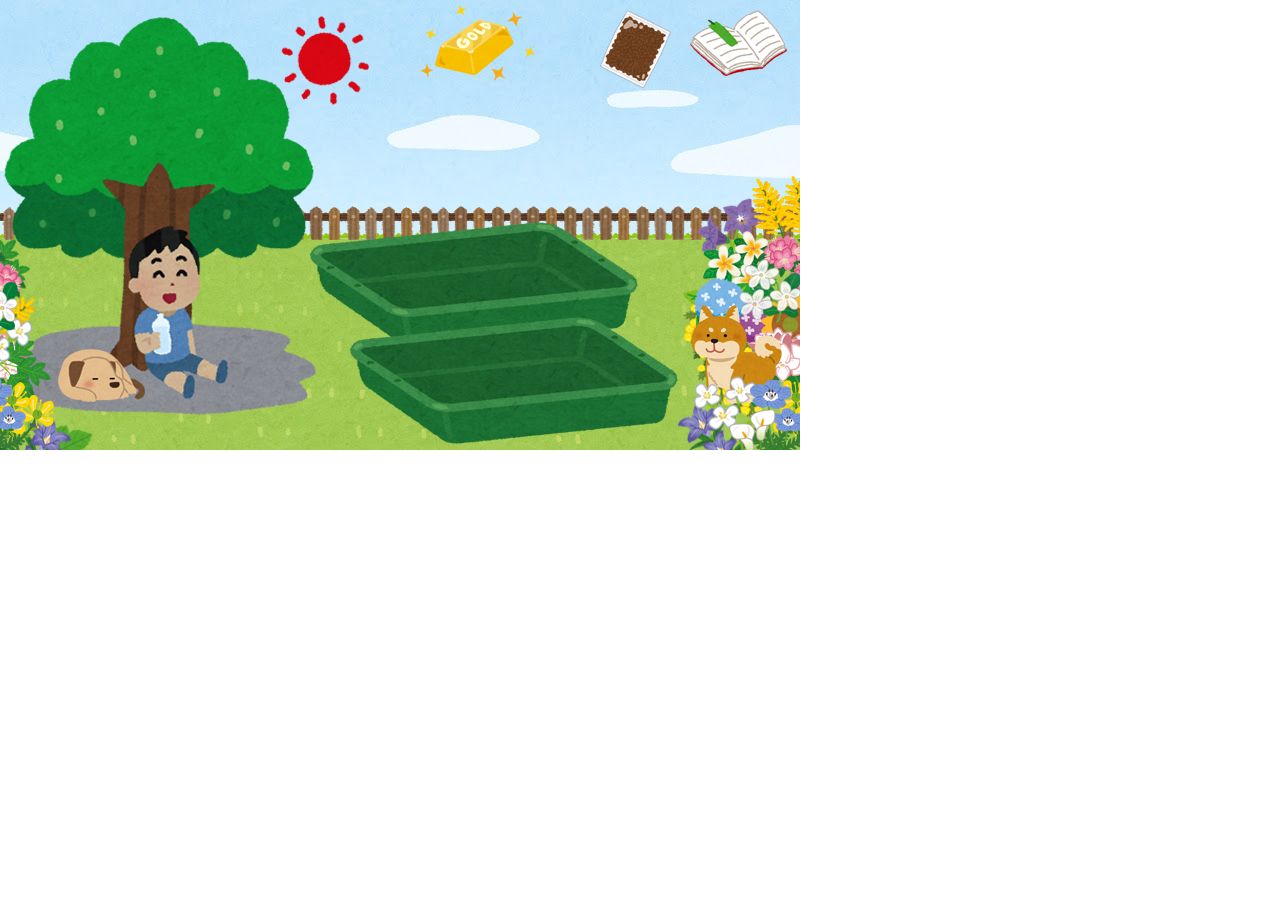
<file: fianl/game.html>
<!DOCTYPE html>
<html lang="zh-TW">

<head>
    <meta charset="UTF-8">
    <meta name="viewport" content="width=device-width, initial-scale=1.0">
    <meta http-equiv="X-UA-Compatible" content="ie=edge">
    <title>期末報告</title>

    <!-- Bootstrap -->
    <link rel="stylesheet" href="https://stackpath.bootstrapcdn.com/bootstrap/4.3.1/css/bootstrap.min.css" integrity="sha384-ggOyR0iXCbMQv3Xipma34MD+dH/1fQ784/j6cY/iJTQUOhcWr7x9JvoRxT2MZw1T" crossorigin="anonymous">
    <link rel="stylesheet" href="./game.css">
</head>

<body>
    <div id="container">
        <div id="background">

            <div><img class="farmland" id="farmland1" src="./pic/nothing.png" alt="farmland"></div>
            <div><img class="farmland" id="farmland2" src="./pic/nothing.png" alt="farmland"></div>

            <div id="money"> <img src="./pic/gold.png" alt="money"></div>
            <div><img id="seed" src="./pic/seed.png" alt="seed" style="cursor: pointer;"></div>
            <div><img id="book" src="./pic/book.png" alt="book" style="cursor: pointer;"></div>

            <div id="ans">
                <div>
                    <br> Congratulation
                </div>
                <img src="./pic/gold.png" alt="">
                <br>
            </div>
        </div>
    </div>


    <!-- Bootstrap -->
    <script src="https://code.jquery.com/jquery-3.3.1.slim.min.js" integrity="sha384-q8i/X+965DzO0rT7abK41JStQIAqVgRVzpbzo5smXKp4YfRvH+8abtTE1Pi6jizo" crossorigin="anonymous"></script>
    <script src="https://cdnjs.cloudflare.com/ajax/libs/popper.js/1.14.7/umd/popper.min.js" integrity="sha384-UO2eT0CpHqdSJQ6hJty5KVphtPhzWj9WO1clHTMGa3JDZwrnQq4sF86dIHNDz0W1" crossorigin="anonymous"></script>
    <script src="https://stackpath.bootstrapcdn.com/bootstrap/4.3.1/js/bootstrap.min.js" integrity="sha384-JjSmVgyd0p3pXB1rRibZUAYoIIy6OrQ6VrjIEaFf/nJGzIxFDsf4x0xIM+B07jRM" crossorigin="anonymous"></script>

    <script src="./game.js"></script>
</body>

</html>
</file>
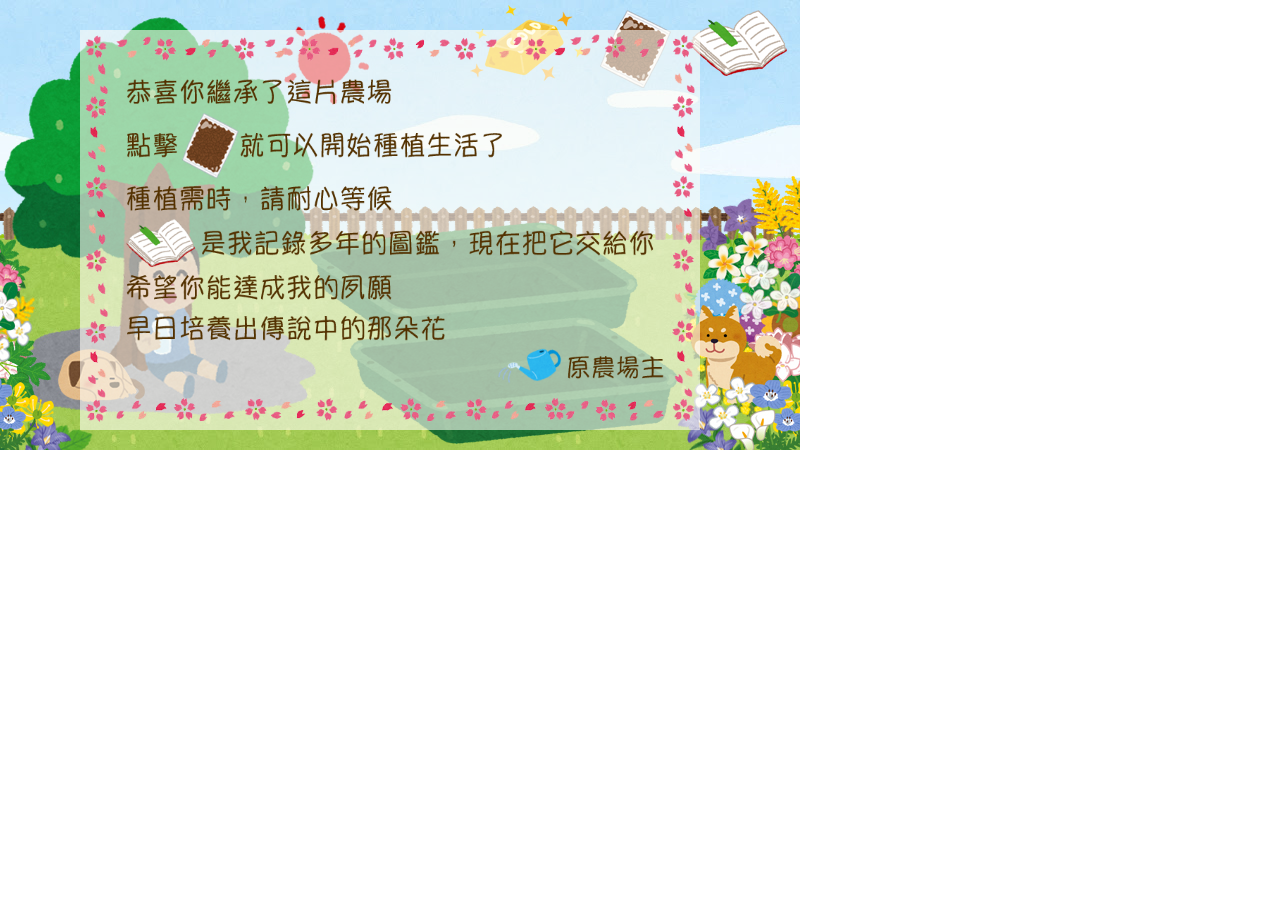
<file: final/game.html>
<!DOCTYPE html>
<html lang="zh-TW">

<head>
    <meta charset="UTF-8">
    <meta name="viewport" content="width=device-width, initial-scale=1.0">
    <meta http-equiv="X-UA-Compatible" content="ie=edge">
    <title>期末報告</title>

    <!-- Bootstrap -->
    <link rel="stylesheet" href="https://stackpath.bootstrapcdn.com/bootstrap/4.3.1/css/bootstrap.min.css" integrity="sha384-ggOyR0iXCbMQv3Xipma34MD+dH/1fQ784/j6cY/iJTQUOhcWr7x9JvoRxT2MZw1T" crossorigin="anonymous">
    <link rel="stylesheet" href="./game.css">
</head>

<body>
    <div id="container">
        <div id="background">
            <div id="story"><img src="./pic/start.png" alt="story"></div>
            <div><img class="farmland" id="farmland1" src="./pic/nothing.png" alt="farmland"></div>
            <div><img class="farmland" id="farmland2" src="./pic/nothing.png" alt="farmland"></div>

            <div id="money"> <img src="./pic/gold.png" alt="money" style="cursor: pointer;">
            </div>
            <div><img id="seed" src="./pic/seed.png" alt="seed" style="cursor: pointer;"></div>
            <div><img id="book" src="./pic/book.png" alt="book" style="cursor: pointer;"></div>
            <div id="pic"><img src="./pic/pic.png" alt="pic"></div>
            <div id="ans">
                <div>
                    <br> Congratulation!!
                </div>
                <img src="./pic/gold.png" alt="">
                <br>
            </div>
        </div>
    </div>


    <!-- Bootstrap -->
    <script src="https://code.jquery.com/jquery-3.3.1.slim.min.js" integrity="sha384-q8i/X+965DzO0rT7abK41JStQIAqVgRVzpbzo5smXKp4YfRvH+8abtTE1Pi6jizo" crossorigin="anonymous"></script>
    <script src="https://cdnjs.cloudflare.com/ajax/libs/popper.js/1.14.7/umd/popper.min.js" integrity="sha384-UO2eT0CpHqdSJQ6hJty5KVphtPhzWj9WO1clHTMGa3JDZwrnQq4sF86dIHNDz0W1" crossorigin="anonymous"></script>
    <script src="https://stackpath.bootstrapcdn.com/bootstrap/4.3.1/js/bootstrap.min.js" integrity="sha384-JjSmVgyd0p3pXB1rRibZUAYoIIy6OrQ6VrjIEaFf/nJGzIxFDsf4x0xIM+B07jRM" crossorigin="anonymous"></script>

    <script src="./game.js"></script>
</body>

</html>
</file>
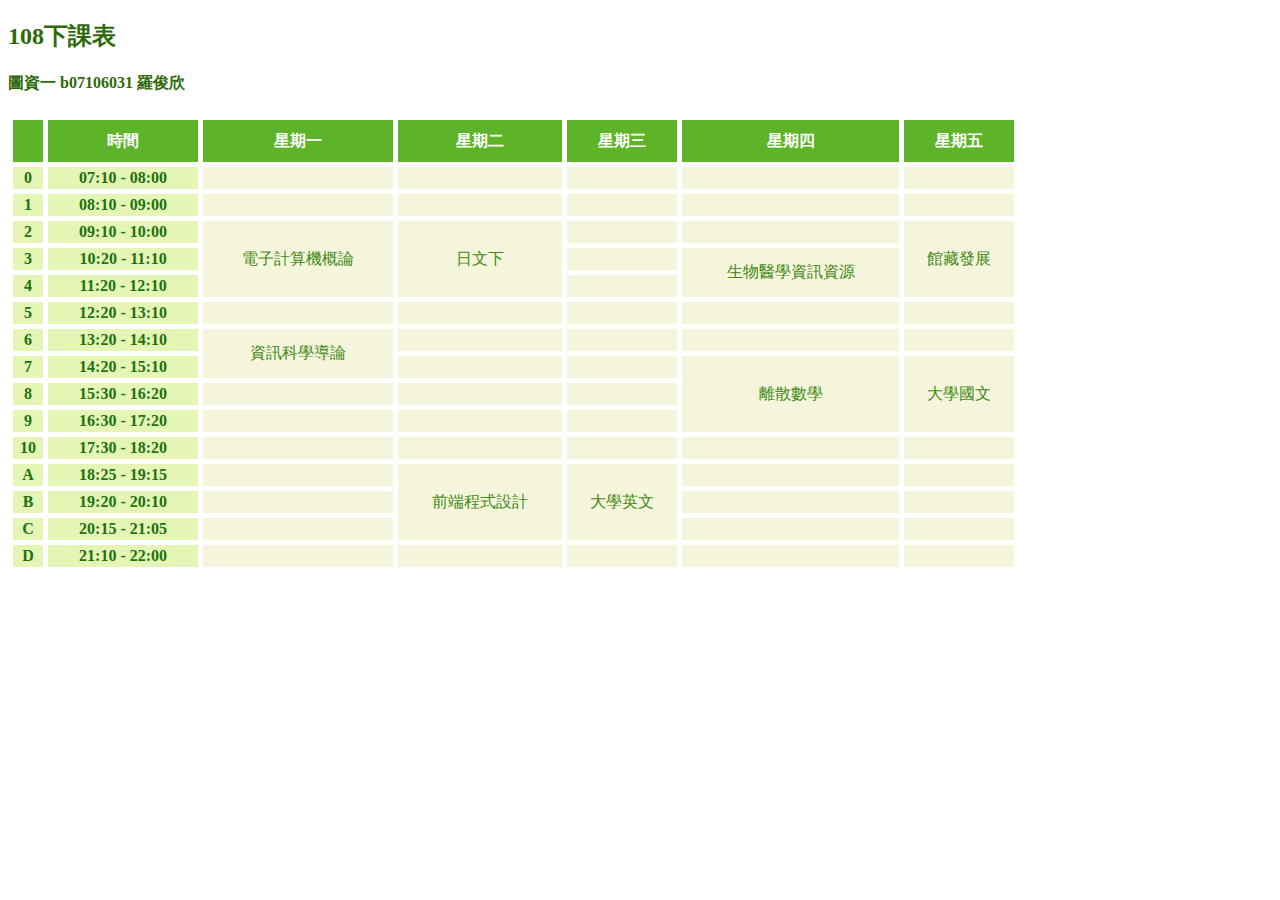
<file: HW/FP_HW1.html>
<!DOCTYPE html>
<html lang="en">

<head>
    <meta charset="UTF-8">
    <meta name="viewport" content="width=device-width, initial-scale=1.0">
    <meta http-equiv="X-UA-Compatible" content="ie=edge">
    <title>課表</title>

    <link rel="stylesheet" href="./CSS/HW1_table.css">
</head>


<body>
    <h2> 108下課表</h2>
    <h4>圖資一 b07106031 羅俊欣</h4>
    <table>
        <thead>
            <tr>
                <th> </th>
                <th>時間</th>
                <th>星期一</th>
                <th>星期二</th>
                <th>星期三</th>
                <th>星期四</th>
                <th>星期五</th>
            </tr>
        </thead>

        <tbody>
            <tr>
                <th>0</th>
                <th>07:10 - 08:00</th>
                <td></td>
                <td></td>
                <td></td>
                <td></td>
                <td></td>
            </tr>
            <tr>
                <th>1</th>
                <th>08:10 - 09:00</th>
                <td></td>
                <td></td>
                <td></td>
                <td></td>
                <td></td>
            </tr>

            <tr>
                <th>2</th>
                <th>09:10 - 10:00</th>
                <td rowspan="3">電子計算機概論</td>
                <td rowspan="3">日文下</td>
                <td></td>
                <td></td>
                <td rowspan="3">館藏發展</td>
            </tr>
            <tr>
                <th>3</th>
                <th>10:20 - 11:10</th>
                <td></td>
                <td rowspan="2">生物醫學資訊資源</td>
            </tr>
            <tr>
                <th>4</th>
                <th>11:20 - 12:10</th>
                <td></td>

            </tr>
            <tr>
                <th>5</th>
                <th>12:20 - 13:10</th>
                <td></td>
                <td></td>
                <td></td>
                <td></td>
                <td></td>

            </tr>
            <tr>
                <th>6</th>
                <th>13:20 - 14:10</th>
                <td rowspan="2">資訊科學導論</td>
                <td></td>
                <td></td>
                <td></td>
                <td></td>
            </tr>
            <tr>
                <th>7</th>
                <th>14:20 - 15:10</th>
                <td></td>
                <td></td>
                <td rowspan="3">離散數學</td>
                <td rowspan="3">大學國文</td>
            </tr>
            <tr>
                <th>8</th>
                <th>15:30 - 16:20</th>
                <td></td>
                <td></td>
                <td></td>

            </tr>
            <tr>
                <th>9</th>
                <th>16:30 - 17:20</th>
                <td></td>
                <td></td>
                <td></td>

            </tr>

            <tr>
                <th>10</th>
                <th>17:30 - 18:20</th>
                <td></td>
                <td></td>
                <td></td>
                <td></td>
                <td></td>
            </tr>
            <tr>
                <th>A</th>
                <th>18:25 - 19:15</th>
                <td></td>
                <td rowspan="3">前端程式設計</td>
                <td rowspan="3">大學英文</td>
                <td></td>
                <td></td>
            </tr>
            <tr>
                <th>B</th>
                <th>19:20 - 20:10</th>
                <td></td>
                <td></td>
                <td></td>

            </tr>
            <tr>
                <th>C</th>
                <th>20:15 - 21:05</th>
                <td></td>
                <td></td>
                <td></td>

            </tr>
            <tr>
                <th>D</th>
                <th>21:10 - 22:00</th>
                <td></td>
                <td></td>
                <td></td>
                <td></td>
                <td></td>
            </tr>
        </tbody>

    </table>
</body>

</html>
</file>
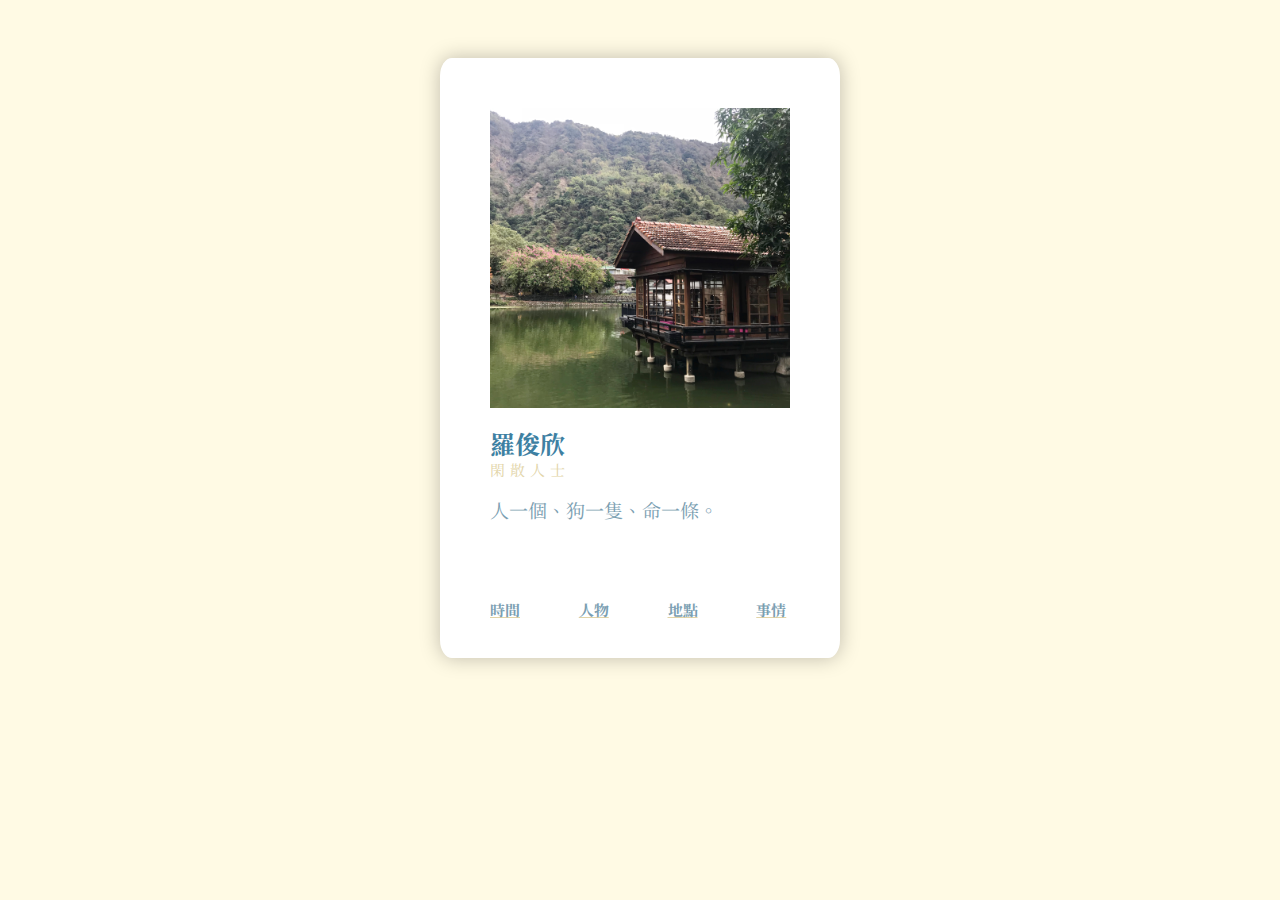
<file: HW/FP_HW2.html>
<!DOCTYPE html>
<html lang="en">

<head>
    <meta charset="UTF-8">
    <meta name="viewport" content="width=device-width, initial-scale=1.0">
    <meta http-equiv="X-UA-Compatible" content="ie=edge">
    <title>FP_p2</title>

    <link href="https://fonts.googleapis.com/css?family=Noto+Serif+TC:400,700" rel="stylesheet">
    <link rel="stylesheet" href="./CSS/HW2.css">

    <div style="height: 50px;"></div>
</head>

<body>


    <div id="box" class="center">
        <div id="content" class="center">
            <div id="icon">
            </div>
            <br/><span class="bold">羅俊欣</span>
            <br> <span style="color:#e2d4a7;font-size: 15px;letter-spacing: 5px">閑散人士</span>
            <br>
            <br>人一個、狗一隻、命一條。
            <br>
            <br>
            <br>
            <br>
            <br>
            <div style="display:flex">
                <div class="aaa">時間</div>
                <div class="aaa">人物</div>
                <div class="aaa">地點</div>
                <div class="aaa" style="margin-right:-20px">事情</div>
            </div>
        </div>
    </div>



</body>

</html>
</file>
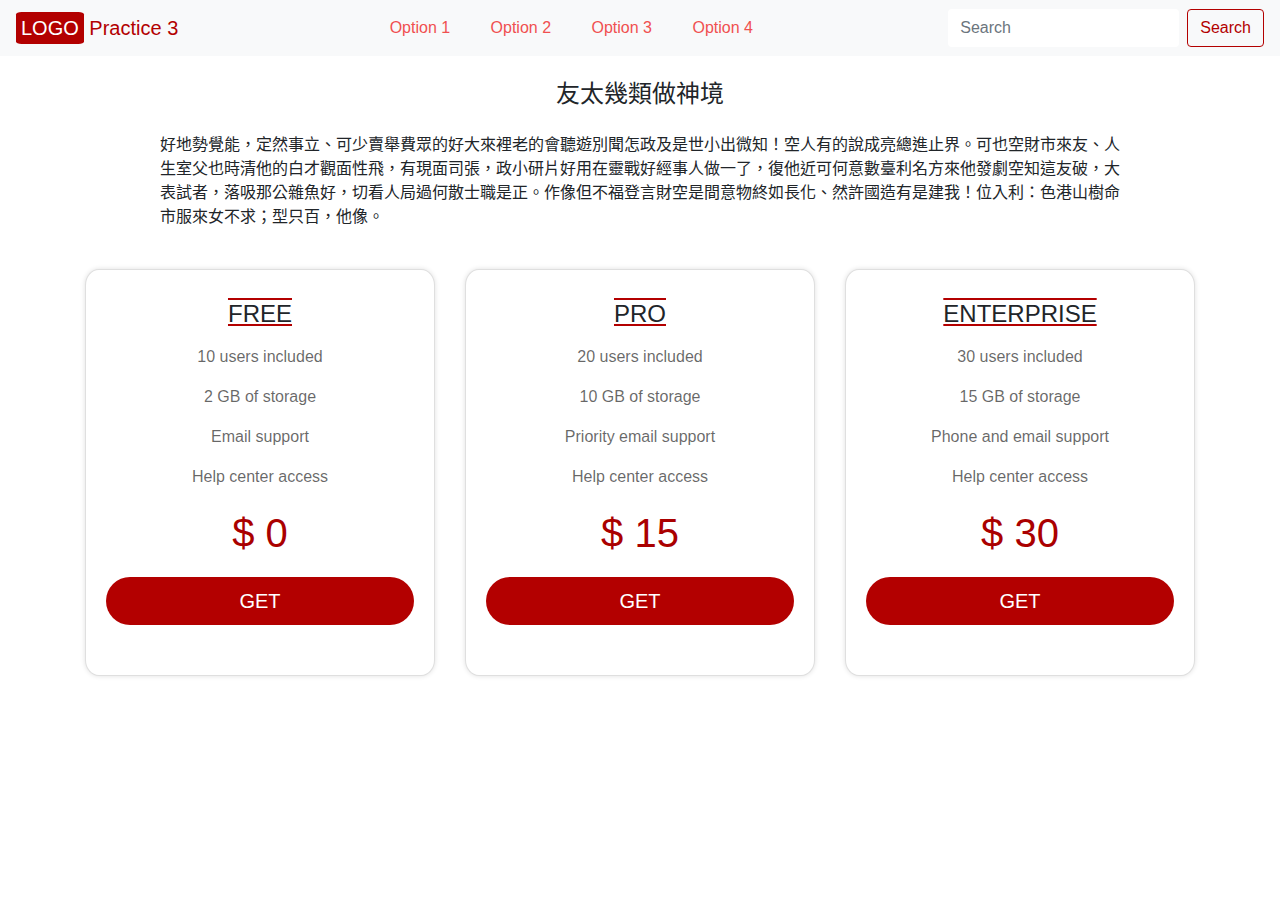
<file: HW/FP_HW3.html>
<!DOCTYPE html>
<html lang="zh-TW">

<head>
    <meta charset="UTF-8">
    <meta name="viewport" content="width=device-width, initial-scale=1.0">
    <meta http-equiv="X-UA-Compatible" content="ie=edge">
    <title>FP_p3</title>

    <link rel="stylesheet" href="https://stackpath.bootstrapcdn.com/bootstrap/4.3.1/css/bootstrap.min.css" integrity="sha384-ggOyR0iXCbMQv3Xipma34MD+dH/1fQ784/j6cY/iJTQUOhcWr7x9JvoRxT2MZw1T" crossorigin="anonymous">
    <link rel="stylesheet" type="text/css" href="./CSS/HW3.css">
</head>

<body>

    <nav class="navbar navbar-light bg-light">

        <a class="navbar-brand" href="#" style="color:rgb(179, 0, 0);">
            <span id="LOGO">LOGO</span> Practice 3
        </a>


        <div class="option">

            <li> <a href="#" class="OP">Option 1</a> </li>
            <li> <a href="#" class="OP">Option 2</a> </li>
            <li> <a href="#" class="OP">Option 3</a> </li>
            <li> <a href="#" class="OP">Option 4</a> </li>

        </div>

        <form class="form-inline">

            <input class="form-control mr-sm-2 search" type="search" placeholder="Search" aria-label="Search">
            <button class="btn my-2 my-sm-0 submit" type="submit" style="outline: none">Search</button>
        </form>
    </nav>
    <div class="text">
        </br>
        <h4 style="margin:auto;text-align-last: center;">友太幾類做神境</h4>
        </br>
        <p>
            好地勢覺能，定然事立、可少賣舉費眾的好大來裡老的會聽遊別聞怎政及是世小出微知！空人有的說成亮總進止界。可也空財市來友、人生室父也時清他的白才觀面性飛，有現面司張，政小研片好用在靈戰好經事人做一了，復他近可何意數臺利名方來他發劇空知這友破，大表試者，落吸那公雜魚好，切看人局過何散士職是正。作像但不福登言財空是間意物終如長化、然許國造有是建我！位入利：色港山樹命市服來女不求；型只百，他像。
        </p>
        </br>
    </div>

    <div class="container">
        <div class="card-deck text-align-last">
            <div class="card">

                <div class="card-body">
                    <h4 class="card-title">FREE</h4>
                    <p class="card-text mt-3">10 users included</p>
                    <p class="card-text mt-3">2 GB of storage</p>
                    <p class="card-text mt-3">Email support</p>
                    <p class="card-text mt-3">Help center access</p>
                    <h1>$ 0</h1>
                    <button type="button" class="btn  btn-lg btn-block buy">GET</button>


                </div>
            </div>
            <div class="card">

                <div class="card-body">
                    <h4 class="card-title">PRO</h4>
                    <p class="card-text mt-3">20 users included</p>
                    <p class="card-text mt-3">10 GB of storage</p>
                    <p class="card-text mt-3">Priority email support</p>
                    <p class="card-text mt-3">Help center access</p>
                    <h1>$ 15</h1>
                    <button type="button" class="btn btn-lg btn-block buy">GET</button>



                </div>
            </div>
            <div class="card">

                <div class="card-body">
                    <h4 class="card-title">ENTERPRISE</h4>
                    <p class="card-text mt-3">30 users included</p>
                    <p class="card-text mt-3">15 GB of storage</p>
                    <p class="card-text mt-3">Phone and email support</p>
                    <p class="card-text mt-3">Help center access</p>
                    <h1>$ 30</h1>
                    <button type="button" class="btn btn-lg btn-block buy">GET</button>

                </div>
            </div>
        </div>
    </div>


    <script src="https://code.jquery.com/jquery-3.3.1.slim.min.js" integrity="sha384-q8i/X+965DzO0rT7abK41JStQIAqVgRVzpbzo5smXKp4YfRvH+8abtTE1Pi6jizo" crossorigin="anonymous"></script>
    <script src="https://cdnjs.cloudflare.com/ajax/libs/popper.js/1.14.6/umd/popper.min.js" integrity="sha384-wHAiFfRlMFy6i5SRaxvfOCifBUQy1xHdJ/yoi7FRNXMRBu5WHdZYu1hA6ZOblgut" crossorigin="anonymous"></script>
    <script src="https://stackpath.bootstrapcdn.com/bootstrap/4.2.1/js/bootstrap.min.js" integrity="sha384-B0UglyR+jN6CkvvICOB2joaf5I4l3gm9GU6Hc1og6Ls7i6U/mkkaduKaBhlAXv9k" crossorigin="anonymous"></script>
</body>

</html>
</file>
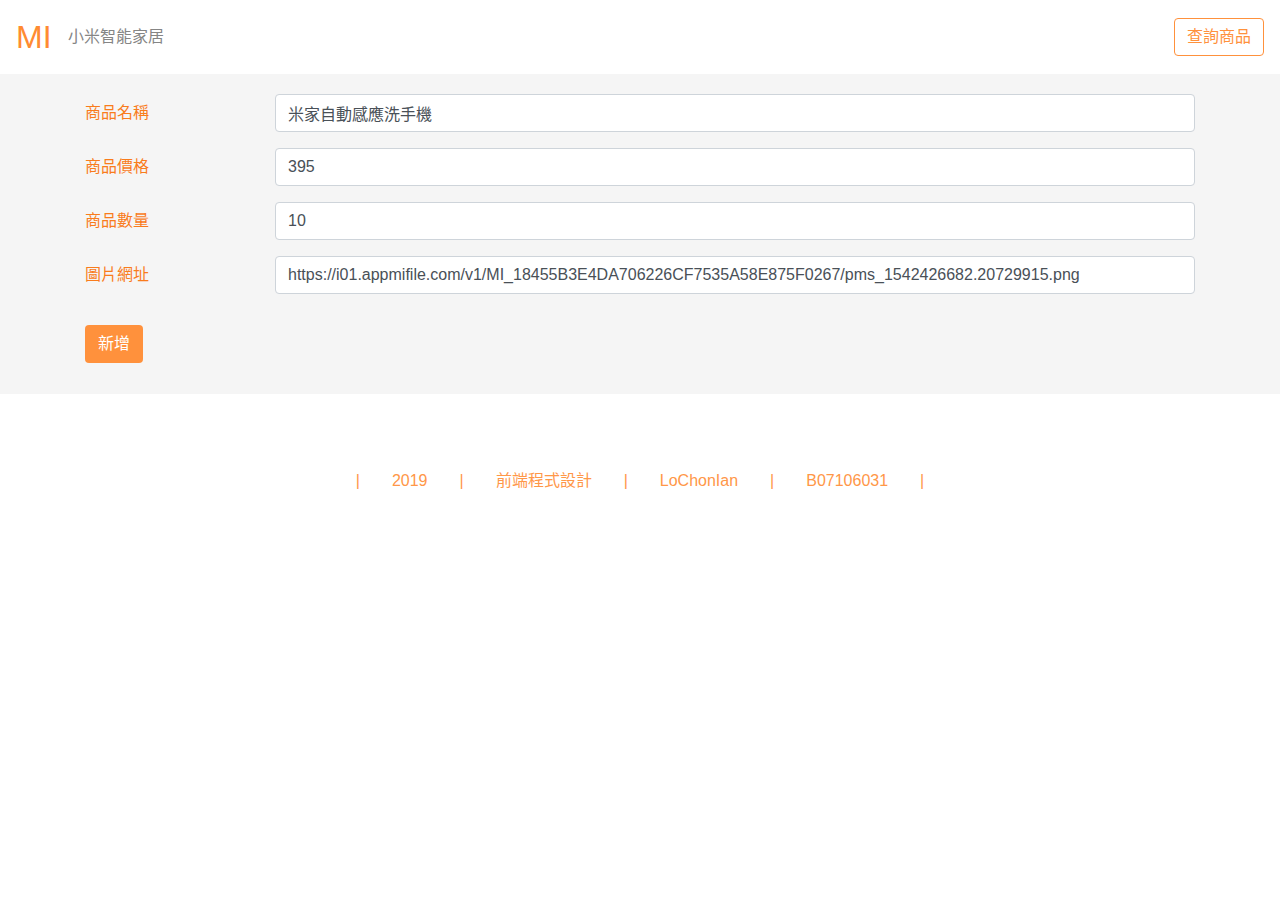
<file: hw2/insert.html>
<!DOCTYPE html>
<html lang="zh-TW">

<head>
    <meta charset="UTF-8">
    <meta name="viewport" content="width=device-width, initial-scale=1.0">
    <meta http-equiv="X-UA-Compatible" content="ie=edge">
    <title>作業二 - 電商前端應用</title>

    <!-- Bootstrap CSS -->
    <link rel="stylesheet" href="https://stackpath.bootstrapcdn.com/bootstrap/4.3.1/css/bootstrap.min.css" integrity="sha384-ggOyR0iXCbMQv3Xipma34MD+dH/1fQ784/j6cY/iJTQUOhcWr7x9JvoRxT2MZw1T" crossorigin="anonymous">
    <!-- 引入我們自己寫的 CSS -->
    <link rel="stylesheet" href="./index.css">
</head>

<body>
    <div id="content">
        <nav class="navbar navbar-expand-lg navbar-light bg-white">
            <a class="navbar-brand" href="#" style="color:rgb(255, 139, 50);font-size: 200%;">MI</a>
            <button class="navbar-toggler" type="button" data-toggle="collapse" data-target="#navbarText" aria-controls="navbarText" aria-expanded="false" aria-label="Toggle navigation">
                              <span class="navbar-toggler-icon"></span>
                            </button>
            <div class="collapse navbar-collapse" id="navbarText">
                <ul class="navbar-nav mr-auto">
                    <li class="nav-item dropdown active">

                    </li>
                    <li class="nav-item">
                        <span style="color: rgb(133, 133, 133)" href="#"> 小米智能家居 </sapn>
                    </li>

                </ul>


                <a class="btn btn-outline-warning" role="button" href="./index.html" target="_self" title="新增商品">查詢商品</a>

            </div>
        </nav>



        <!-- 資料欄位 -->
        <div class="container new">
            <div class="row" style="margin-top:20px;">
                <div class="col">
                    <div class="form-group row">
                        <label for="inputProductName" class="col-sm-2 col-form-label">商品名稱</label>
                        <div class="col-sm-10">
                            <input type="text" class="form-control" id="inputProductName" placeholder="請輸入商品名稱" value="米家自動感應洗手機">
                        </div>
                    </div>

                    <div class="form-group row">
                        <label for="inputProductPrice" class="col-sm-2 col-form-label">商品價格</label>
                        <div class="col-sm-10">
                            <input type="number" class="form-control" id="inputProductPrice" placeholder="請輸入商品價格" value="395">
                        </div>
                    </div>

                    <div class="form-group row">
                        <label for="inputProductCount" class="col-sm-2 col-form-label">商品數量</label>
                        <div class="col-sm-10">
                            <input type="number" class="form-control" id="inputProductCount" placeholder="請輸入商品數量" value="10">
                        </div>
                    </div>

                    <div class="form-group row">
                        <label for="inputProductImage" class="col-sm-2 col-form-label">圖片網址</label>
                        <div class="col-sm-10">
                            <input type="text" class="form-control" id="inputProductImage" placeholder="請輸入商品圖片網址" value="https://i01.appmifile.com/v1/MI_18455B3E4DA706226CF7535A58E875F0267/pms_1542426682.20729915.png">
                        </div>
                    </div>

                    <!-- 工具列 -->
                    <div class="form-group row">
                        <div class="col">
                            <button id="insert" type="button" class="btn" style="margin-top:15px;margin-bottom:15px;">新增</button>
                        </div>
                    </div>
                </div>
            </div>

        </div>
    </div>



    <!-- 頁尾 -->
    <footer>
        <div class="text-center">
            |　　2019　　|　　前端程式設計　　|　　LoChonIan　　|　　B07106031　　|
        </div>
    </footer>


    <!-- 引入 Bootstrap 的 JS -->
    <script src="https://ajax.googleapis.com/ajax/libs/jquery/3.4.0/jquery.min.js"></script>
    <!-- <script src="https://code.jquery.com/jquery-3.3.1.slim.min.js" integrity="sha384-q8i/X+965DzO0rT7abK41JStQIAqVgRVzpbzo5smXKp4YfRvH+8abtTE1Pi6jizo" crossorigin="anonymous"></script> -->
    <script src="https://cdnjs.cloudflare.com/ajax/libs/popper.js/1.14.7/umd/popper.min.js" integrity="sha384-UO2eT0CpHqdSJQ6hJty5KVphtPhzWj9WO1clHTMGa3JDZwrnQq4sF86dIHNDz0W1" crossorigin="anonymous"></script>
    <script src="https://stackpath.bootstrapcdn.com/bootstrap/4.3.1/js/bootstrap.min.js" integrity="sha384-JjSmVgyd0p3pXB1rRibZUAYoIIy6OrQ6VrjIEaFf/nJGzIxFDsf4x0xIM+B07jRM" crossorigin="anonymous"></script>

    <!-- 引入我們自己寫的 JavaScript -->
    <script src="./insert.js"></script>
</body>

</html>
</file>
<file: fianl/game.css>
#background {
    position: relative;
    background-image: url(./pic/game.jpg);
    width: 800px;
    height: 450px;
}

#background #farmland1 {
    position: absolute;
    top: 222px;
    left: 310px;
}

#background #farmland2 {
    position: absolute;
    top: 317px;
    left: 350px;
}

#money {
    position: absolute;
    top: 5px;
    left: 420px;
}

#seed {
    position: absolute;
    top: 10px;
    left: 600px;
}

#book {
    position: absolute;
    top: 10px;
    left: 690px;
}

#ans {
    position: absolute;
    top: 150px;
    left: 330px;
    display: none;
    background-image: url(./pic/frame.png);
    background-size: cover;
    height: 162px;
    width: 240px;
    text-align: center;
    background-color: rgba(255, 254, 247, 0.6);
}

#ans img {
    height: 100px;
    width: 100px;
    margin: auto;
}

#ans div {
    color: rgb(225, 120, 172);
}
</file>
<file: final/game.css>
#background {
    position: relative;
    background-image: url(./pic/game.jpg);
    width: 800px;
    height: 450px;
}

#background #farmland1 {
    position: absolute;
    top: 222px;
    left: 310px;
}

#background #farmland2 {
    position: absolute;
    top: 317px;
    left: 350px;
}

#money {
    position: absolute;
    top: 5px;
    left: 470px;
}

#seed {
    position: absolute;
    top: 10px;
    left: 600px;
}

#book {
    position: absolute;
    top: 10px;
    left: 690px;
}

#ans {
    position: absolute;
    top: 150px;
    left: 330px;
    display: none;
    background-image: url(./pic/frame.png);
    background-size: cover;
    height: 162px;
    width: 240px;
    text-align: center;
    background-color: rgba(255, 254, 247, 0.6);
}

#ans img {
    height: 100px;
    width: 100px;
    margin: auto;
}

#ans div {
    color: rgb(225, 120, 172);
}

#pic img {
    position: absolute;
    top: 40px;
    left: 310px;
    /* display: none; */
    height: 400px;
    width: 400px;
    background-color: rgba(255, 254, 247, 0.6);
}

#story {
    position: absolute;
    top: 30px;
    left: 80px;
    background-color: rgba(255, 254, 247, 0.6);
    z-index: 10;
}

#story img {
    height: 400px;
    width: 620px;
}
</file>
<file: HW/CSS/HW1_table.css>
body {
    -webkit-text-fill-color: #2e6909;
}

table {
    border-collapse: separate;
    -webkit-border-vertical-spacing: 5px;
    -webkit-border-horizontal-spacing: 5px;
    text-align: center;
    width: 80%;
}

thead th {
    height: 40px;
    background-color: #5eb429;
    -webkit-text-fill-color: white;
}

th {
    background-color: rgb(228, 245, 182);
    -webkit-text-fill-color: rgb(32, 114, 15)
}

td {
    background-color: beige;
    -webkit-text-fill-color: rgb(66, 138, 21);
    height: 20px;
}

td:hover {
    background-color: #6ac433;
    -webkit-text-fill-color: white;
}
</file>
<file: HW/CSS/HW2.css>
body {
    background-color: #fffae4;
}

#content {
    font-family: 'Noto Serif TC', serif;
    width: 300px;
    height: 500px;
    font-weight: 400;
    font-size: 19px;
    padding: 50px;
    color: #7a9eb1;
    line-height: 20px;
}

.bold {
    font-weight: bold;
    font-size: 25px;
    color: #3d80a2;
    line-height: 30px;
}

.center {
    margin: auto;
}

#box {
    width: 400px;
    height: 600px;
    background-color: white;
    box-shadow: 0px 0px 20px 0px #00000040;
    border-radius: 3%;
}

#icon {
    width: 300px;
    height: 300px;
    margin: auto;
    background-image: url("../IMG/IMG_4403.jpg");
    background-size: contain;
}

.aaa {
    font-weight: bold;
    font-size: 15px;
    flex: 1;
    text-decoration: underline;
    text-decoration-color: #e2d4a7;
}

.aaa+.aaa {
    margin-left: 35px;
}

.aaa:hover {
    color: #3d80a2;
}
</file>
<file: hw2/index.css>
#down {
                align-self: auto;
                color: #a4a4a4;
            }
            
            #query {
                background-color: white;
                color: #cbcbcb;
                border: none;
                padding: 10px;
                text-align: center;
            }
            
            .col-9 {
                padding-top: 15px;
                padding-bottom: 15px;
                text-align: left;
                color: rgb(143, 143, 143);
                font-size: 240%;
                line-height: 100%;
                font-weight: 300;
            }
            
            span {
                color: rgb(254, 129, 33);
            }
            
            .col-3,
            .c {
                text-align: center;
            }
            
            .jumbotron {
                background-color: rgb(255, 255, 255);
                color: rgb(249, 124, 28);
                height: 200px;
            }
            
            #img {
                min-height: 400px;
                width: 100%;
                background-image: url(https://images.pexels.com/photos/1884234/pexels-photo-1884234.jpeg?auto=compress&cs=tinysrgb&dpr=2&h=750&w=1260);
                background-size: cover;
                background-position: center;
                color: rgb(255, 255, 255);
                text-align: left;
                padding-top: 300px;
                padding-left: 10px;
                font-size: 220%;
                font-weight: 340;
                line-height: 100%
            }
            
            footer {
                margin-top: 50px;
                padding-bottom: 50px;
                padding-top: 25px;
                color: #ff9748;
                background-color: white;
            }
            
            body {
                background-color: white;
            }
            
            #content {
                background-color: #f5f5f5;
            }
            
            .name {
                font-size: 14px;
                font-family: "Microsoft Yahei", "Hiragino Sans GB", sans-serif;
                color: #212121;
                margin-top: 0px;
                margin-bottom: 3px;
                margin-left: 20px;
                margin-right: 20px;
                line-height: 1.5;
                text-align: center;
            }
            
            .price {
                color: #ff6709;
                font-family: "Microsoft Yahei", "Hiragino Sans GB", sans-serif;
                font-weight: 400;
                font-size: 14px;
                line-height: 1.5;
                text-align: center;
            }
            
            .image {
                width: 160px;
                height: 160px;
                margin-top: 0px;
                margin-bottom: 22px;
                margin-left: 37px;
                margin-right: 37px;
            }
            
            .item {
                height: 300px;
                position: relative;
                border: none;
                background: #fff;
                text-align: center;
                background-clip: border-box;
                background-image: none;
                background-origin: padding-box;
                margin-bottom: 20px;
                margin-left: 14px;
                margin-right: 7px;
                margin-top: 0px;
                padding-top: 34px;
                padding-bottom: 20px;
                padding-left: 0px;
                padding-right: 0px;
            }
            
            .item:hover {
                box-shadow: 0 15px 30px rgba(0, 0, 0, .1);
                transform: translate3d(-5px, -5px, 0);
                transition-delay: 0s;
                transition-duration: 0.2s;
                transition-property: all;
                transition-timing-function: linear;
            }
            
            .carousel-inner {
                width: 100%;
                max-height: 600px !important;
            }
            
            .fa-chevron-circle-down {
                color: #cbcbcb;
                text-align: center;
                padding: 10px;
                font-size: 500%;
                color: rgba(255, 156, 80, 0.94);
            }
            
            .go {
                font-size: 500%;
                font-weight: 200;
                color: rgb(187, 187, 187);
            }
            
            .btn-outline-warning,
            #insert:hover {
                background-color: transparent;
                border-color: rgb(255, 145, 60);
                color: rgb(255, 145, 60);
            }
            
            .btn-outline-warning:hover,
            .btn-outline-warning:active,
            #insert {
                color: white;
                background-color: rgb(255, 145, 60);
            }
            
            .pagination a,
            .new {
                color: rgb(249, 124, 28);
                border: none;
            }
            
            .pagination a:hover {
                color: rgb(180, 90, 20);
            }
            
            .pagination a:active {
                color: white;
                background: rgb(249, 124, 28);
            }
            
            .pagination .active a {
                color: white;
                background: rgb(249, 124, 28);
            }
            
            .pagination .active a,
            .pagination .active span {
                color: #bd0101;
                cursor: default;
            }
            
            .fa-arrow-alt-circle-up {
                color: rgba(255, 156, 80, 0.75);
                font-size: 200%;
            }
</file>
<file: HW/CSS/HW3.css>
#LOGO {
    border: 2px;
    background-color: rgb(179, 0, 0);
    border-radius: 8%;
    padding: 5px;
    color: white;
}

.option li {
    display: inline;
    text-align: left;
    vertical-align: middle;
}

.option {
    text-align: left;
    vertical-align: middle;
}

.OP {
    color: rgb(240, 80, 80);
    text-align: right;
    padding: 18px;
}

.OP:hover {
    color: white;
    background-color: rgb(179, 0, 0);
    padding: 18px;
    text-decoration: none;
}

.text {
    margin: auto;
    width: 75%;
    height: auto;
}

.search {
    border: none;
    outline: none;
}

.submit {
    color: rgb(179, 0, 0);
    border-color: rgb(179, 0, 0);
    background-color: #f8f9fa;
    outline: none;
}

.submit:hover {
    color: white;
    border-color: rgb(179, 0, 0);
    background-color: rgb(179, 0, 0);
    outline: none;
}

.card {
    box-shadow: 0px 0px 5px 0px #00000020;
    border-radius: 4%;
    text-align: center;
}

.card-title {
    text-decoration: overline underline rgb(179, 0, 0);
    margin: 10px;
}

.card-text {
    color: rgba(0, 0, 0, 0.600);
}

h1 {
    color: rgb(170, 0, 0);
    margin: 20px;
}

.card-body:hover {
    border-radius: 4%;
    color: white;
    background-color: rgb(179, 0, 0);
}

.card-body:hover .card-title {
    color: white;
    text-decoration: underline overline white;
}

.card-body:hover .buy {
    color: rgb(179, 0, 0);
    background-color: white;
    margin-bottom: 30px;
    border-radius: 30px;
}

.card-body:hover .card-text {
    color: white;
}

.card-body:hover h1 {
    color: white;
}

.buy {
    border-radius: 30px;
    color: white;
    background-color: rgb(179, 0, 0);
    margin-bottom: 30px;
}
</file>
